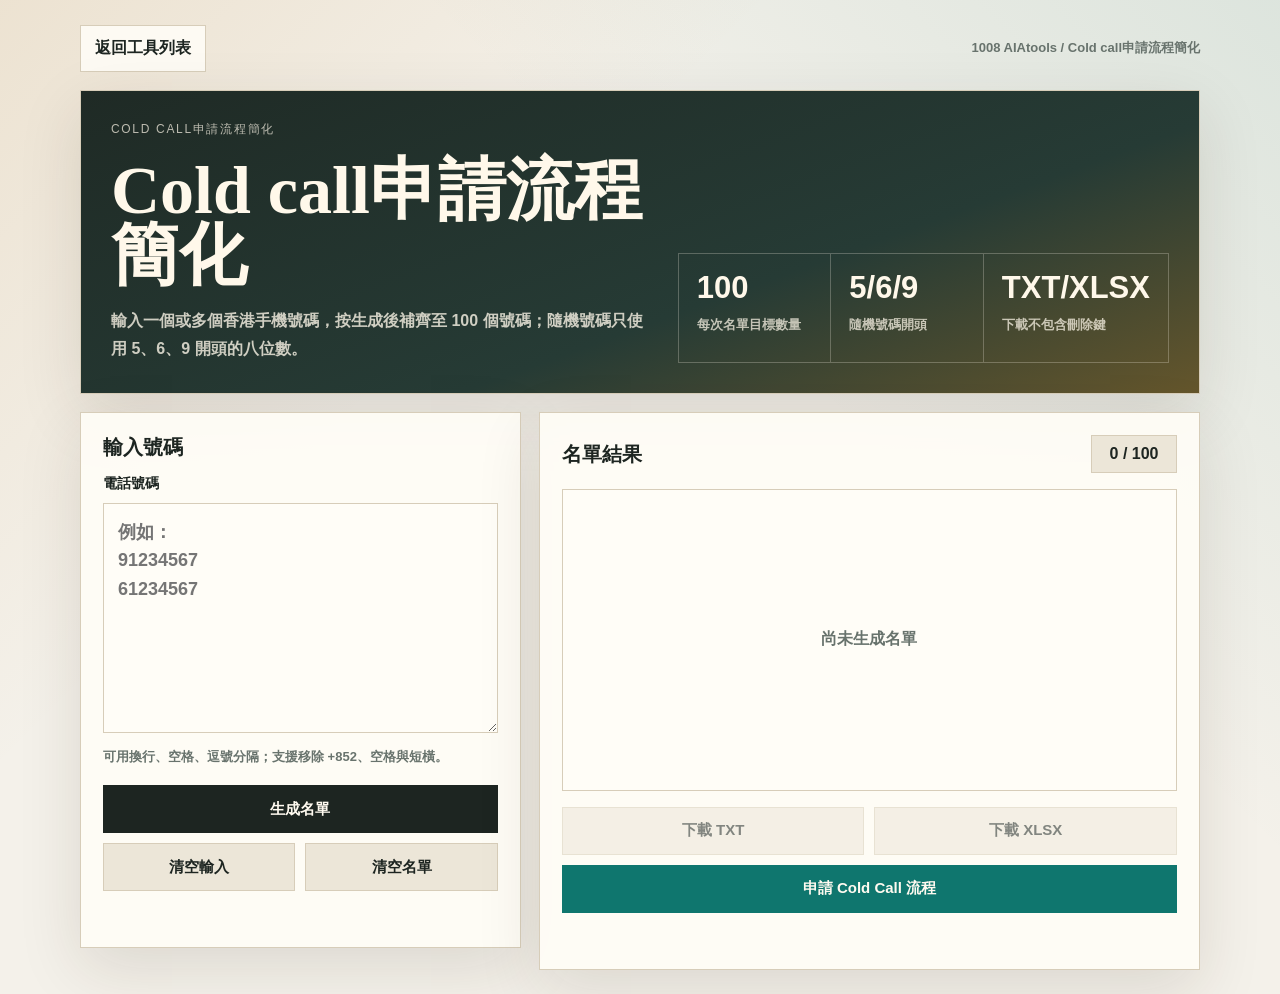
<file: templates/cold_call_list.html>
<!DOCTYPE html>
<html lang="zh-TW">
<head>
    <meta charset="UTF-8">
    <meta name="viewport" content="width=device-width, initial-scale=1.0">
    <title>AIAtools - Cold call申請流程簡化</title>
    <style>
        *, *::before, *::after { box-sizing: border-box; margin: 0; padding: 0; }

        :root {
            --bg: #f4f1ea;
            --surface: #fffdf7;
            --surface-2: #ece6d8;
            --ink: #1d2521;
            --muted: #68736d;
            --line: #d7cdb9;
            --focus: #0f766e;
            --accent: #b7791f;
            --danger: #a33a2a;
            --shadow: 0 20px 60px rgba(46, 35, 17, 0.12);
        }

        body {
            min-height: 100vh;
            font-family: "Noto Sans TC", "Microsoft JhengHei", "PingFang TC", sans-serif;
            background:
                linear-gradient(135deg, rgba(183,121,31,0.12), transparent 34%),
                linear-gradient(225deg, rgba(15,118,110,0.10), transparent 38%),
                var(--bg);
            color: var(--ink);
            padding: 24px 16px;
        }

        a { color: inherit; }

        .shell {
            width: min(1120px, 100%);
            margin: 0 auto;
            display: grid;
            gap: 18px;
        }

        .topbar {
            display: flex;
            align-items: center;
            justify-content: space-between;
            gap: 14px;
            min-height: 48px;
        }

        .back {
            border: 1px solid var(--line);
            background: rgba(255,253,247,0.88);
            color: var(--ink);
            text-decoration: none;
            font-weight: 800;
            padding: 12px 14px;
        }

        .session {
            color: var(--muted);
            font-size: 13px;
            font-weight: 700;
            text-align: right;
        }

        .hero {
            border: 1px solid var(--line);
            background: linear-gradient(160deg, #1f2a25 0%, #263b35 62%, #b7791f 150%);
            color: #fff8ea;
            box-shadow: var(--shadow);
            padding: 30px;
            display: grid;
            grid-template-columns: 1.05fr 0.95fr;
            gap: 24px;
            align-items: end;
        }

        .eyebrow {
            font-size: 12px;
            letter-spacing: 0.14em;
            text-transform: uppercase;
            color: rgba(255,248,234,0.7);
            margin-bottom: 20px;
        }

        h1 {
            font-family: "Noto Serif TC", "Microsoft JhengHei", serif;
            font-size: clamp(38px, 6vw, 68px);
            line-height: 0.96;
            letter-spacing: 0;
            margin-bottom: 18px;
        }

        .hero p {
            color: rgba(255,248,234,0.78);
            line-height: 1.75;
            max-width: 560px;
            font-weight: 600;
        }

        .stat-strip {
            display: grid;
            grid-template-columns: repeat(3, 1fr);
            border: 1px solid rgba(255,248,234,0.25);
        }

        .stat {
            min-height: 108px;
            padding: 18px;
            border-right: 1px solid rgba(255,248,234,0.25);
        }

        .stat:last-child { border-right: 0; }

        .stat strong {
            display: block;
            font-size: 31px;
            line-height: 1;
            margin-bottom: 12px;
        }

        .stat span {
            color: rgba(255,248,234,0.72);
            font-size: 13px;
            font-weight: 700;
        }

        .workspace {
            display: grid;
            grid-template-columns: minmax(300px, 0.8fr) minmax(0, 1.2fr);
            gap: 18px;
            align-items: start;
        }

        .panel {
            border: 1px solid var(--line);
            background: rgba(255,253,247,0.92);
            box-shadow: var(--shadow);
            padding: 22px;
        }

        .panel-title {
            display: flex;
            align-items: center;
            justify-content: space-between;
            gap: 12px;
            margin-bottom: 16px;
        }

        h2 {
            font-size: 20px;
            line-height: 1.2;
        }

        .count {
            min-width: 86px;
            text-align: center;
            border: 1px solid var(--line);
            background: var(--surface-2);
            color: var(--ink);
            font-weight: 900;
            padding: 9px 10px;
        }

        label {
            display: block;
            font-size: 14px;
            font-weight: 800;
            margin-bottom: 10px;
        }

        textarea {
            width: 100%;
            min-height: 230px;
            resize: vertical;
            border: 1px solid var(--line);
            background: var(--surface);
            color: var(--ink);
            padding: 14px;
            font: 700 18px/1.6 "Noto Sans TC", "Microsoft JhengHei", sans-serif;
            outline: none;
        }

        textarea:focus {
            border-color: var(--focus);
            box-shadow: 0 0 0 3px rgba(15,118,110,0.14);
        }

        .helper {
            margin-top: 10px;
            color: var(--muted);
            font-size: 13px;
            line-height: 1.6;
            font-weight: 650;
        }

        .actions {
            display: grid;
            grid-template-columns: 1fr 1fr;
            gap: 10px;
            margin-top: 18px;
        }

        button {
            border: 0;
            cursor: pointer;
            font: 900 15px "Noto Sans TC", "Microsoft JhengHei", sans-serif;
            min-height: 48px;
        }

        button:disabled {
            cursor: not-allowed;
            opacity: 0.55;
        }

        .primary {
            grid-column: 1 / -1;
            background: var(--ink);
            color: #fffaf0;
        }

        .secondary {
            border: 1px solid var(--line);
            background: var(--surface-2);
            color: var(--ink);
        }

        .result-panel {
            min-height: 520px;
            display: grid;
            grid-template-rows: auto minmax(300px, 1fr) auto;
        }

        .phone-list {
            border: 1px solid var(--line);
            background: var(--surface);
            max-height: 610px;
            overflow: auto;
        }

        .empty {
            display: grid;
            place-items: center;
            min-height: 300px;
            color: var(--muted);
            font-weight: 800;
            text-align: center;
            padding: 24px;
        }

        .phone-row {
            min-height: 46px;
            display: grid;
            grid-template-columns: 1fr 82px;
            align-items: center;
            border-bottom: 1px solid var(--line);
        }

        .phone-row:last-child { border-bottom: 0; }

        .phone-number {
            font: 900 18px/1 "Noto Sans Mono", "Consolas", monospace;
            letter-spacing: 0.04em;
            padding: 0 16px;
        }

        .delete {
            height: 100%;
            min-height: 46px;
            border-left: 1px solid var(--line);
            background: transparent;
            color: var(--danger);
        }

        .download-bar {
            display: grid;
            grid-template-columns: 1fr 1fr;
            gap: 10px;
            margin-top: 16px;
        }

        .application-link {
            display: flex;
            align-items: center;
            justify-content: center;
            width: 100%;
            min-height: 48px;
            margin-top: 10px;
            padding: 12px 16px;
            border: 1px solid var(--focus);
            background: var(--focus);
            color: #fffaf0;
            text-align: center;
            text-decoration: none;
            font: 900 15px "Noto Sans TC", "Microsoft JhengHei", sans-serif;
        }

        .application-link:hover { background: #0b5f59; }

        .application-link:focus-visible {
            outline: 3px solid rgba(15,118,110,0.3);
            outline-offset: 3px;
        }

        .status {
            margin-top: 12px;
            color: var(--muted);
            min-height: 22px;
            font-size: 13px;
            line-height: 1.6;
            font-weight: 750;
        }

        .error { color: var(--danger); }

        @media (max-width: 880px) {
            body { padding: 14px; }
            .hero { grid-template-columns: 1fr; padding: 24px; }
            .stat-strip { grid-template-columns: 1fr; }
            .stat { border-right: 0; border-bottom: 1px solid rgba(255,248,234,0.25); }
            .stat:last-child { border-bottom: 0; }
            .workspace { grid-template-columns: 1fr; }
            .topbar { align-items: stretch; flex-direction: column; }
            .session { text-align: left; }
        }

        @media (max-width: 520px) {
            .actions, .download-bar { grid-template-columns: 1fr; }
            .phone-row { grid-template-columns: 1fr 72px; }
            .phone-number { font-size: 16px; }
        }
    </style>
</head>
<body>
<main class="shell">
    <nav class="topbar" aria-label="工具導覽">
        <a class="back" href="/">返回工具列表</a>
        <div class="session">1008 AIAtools / Cold call申請流程簡化</div>
    </nav>

    <section class="hero">
        <div>
            <div class="eyebrow">Cold call申請流程簡化</div>
            <h1>Cold call申請流程簡化</h1>
            <p>輸入一個或多個香港手機號碼，按生成後補齊至 100 個號碼；隨機號碼只使用 5、6、9 開頭的八位數。</p>
        </div>
        <div class="stat-strip" aria-label="生成規則">
            <div class="stat"><strong>100</strong><span>每次名單目標數量</span></div>
            <div class="stat"><strong>5/6/9</strong><span>隨機號碼開頭</span></div>
            <div class="stat"><strong>TXT/XLSX</strong><span>下載不包含刪除鍵</span></div>
        </div>
    </section>

    <section class="workspace">
        <div class="panel">
            <div class="panel-title">
                <h2>輸入號碼</h2>
            </div>
            <label for="seedNumbers">電話號碼</label>
            <textarea id="seedNumbers" placeholder="例如：&#10;91234567&#10;61234567"></textarea>
            <div class="helper">可用換行、空格、逗號分隔；支援移除 +852、空格與短橫。</div>
            <div class="actions">
                <button class="primary" id="generateBtn" type="button">生成名單</button>
                <button class="secondary" id="clearInputBtn" type="button">清空輸入</button>
                <button class="secondary" id="clearListBtn" type="button">清空名單</button>
            </div>
            <div class="status" id="statusText"></div>
        </div>

        <div class="panel result-panel">
            <div class="panel-title">
                <h2>名單結果</h2>
                <div class="count"><span id="listCount">0</span> / 100</div>
            </div>
            <div class="phone-list" id="phoneList">
                <div class="empty">尚未生成名單</div>
            </div>
            <div>
                <div class="download-bar">
                    <button class="secondary" id="downloadTxtBtn" type="button" disabled>下載 TXT</button>
                    <button class="secondary" id="downloadXlsxBtn" type="button" disabled>下載 XLSX</button>
                </div>
                <a class="application-link"
                   href="https://forms.office.com/pages/responsepage.aspx?id=cpPGV5dH20qnXWcOm70b-vhMtQ_F8aFDm-MQeoWn2O5UM1VMWEVUWTJPQTFQMzY1WlNKMVhOV0JRRy4u&amp;origin=lprLink&amp;route=shorturl"
                   target="_blank"
                   rel="noopener noreferrer"
                   aria-label="開啟申請 Cold Call 流程表格（新視窗）">申請 Cold Call 流程</a>
                <div class="status" id="downloadStatus"></div>
            </div>
        </div>
    </section>
</main>

<script>
    let phoneNumbers = [];
    let pingInterval = null;

    const seedInput = document.getElementById('seedNumbers');
    const phoneList = document.getElementById('phoneList');
    const listCount = document.getElementById('listCount');
    const statusText = document.getElementById('statusText');
    const downloadStatus = document.getElementById('downloadStatus');
    const generateBtn = document.getElementById('generateBtn');
    const clearInputBtn = document.getElementById('clearInputBtn');
    const clearListBtn = document.getElementById('clearListBtn');
    const downloadTxtBtn = document.getElementById('downloadTxtBtn');
    const downloadXlsxBtn = document.getElementById('downloadXlsxBtn');

    function startKeepAlive() {
        if (pingInterval) return;
        pingInterval = setInterval(() => fetch('/api/ping').catch(() => {}), 60000);
    }

    function normalizePhoneNumber(value) {
        let digits = String(value || '').replace(/\D+/g, '');
        if (digits.startsWith('852') && digits.length === 11) {
            digits = digits.slice(3);
        }
        return /^[569]\d{7}$/.test(digits) ? digits : null;
    }

    function parseSeedNumbers(text) {
        const matches = String(text || '').match(/(?:\+?852[\s-]*)?[569](?:[\s-]*\d){7}/g) || [];
        const seen = new Set();
        const valid = [];
        const invalid = [];

        matches.forEach((match) => {
            const phone = normalizePhoneNumber(match);
            if (!phone) {
                invalid.push(match.trim());
                return;
            }
            if (!seen.has(phone)) {
                seen.add(phone);
                valid.push(phone);
            }
        });

        return { valid, invalid };
    }

    function randomPhoneNumber() {
        const prefixes = ['5', '6', '9'];
        let phone = prefixes[Math.floor(Math.random() * prefixes.length)];
        while (phone.length < 8) {
            phone += Math.floor(Math.random() * 10);
        }
        return phone;
    }

    function buildList(seedNumbers) {
        const seen = new Set(seedNumbers);
        const output = seedNumbers.slice(0, 100);

        while (output.length < 100) {
            const candidate = randomPhoneNumber();
            if (!seen.has(candidate)) {
                seen.add(candidate);
                output.push(candidate);
            }
        }

        return output;
    }

    function setStatus(message, isError = false) {
        statusText.textContent = message;
        statusText.classList.toggle('error', isError);
    }

    function setDownloadStatus(message, isError = false) {
        downloadStatus.textContent = message;
        downloadStatus.classList.toggle('error', isError);
    }

    function renderList() {
        listCount.textContent = phoneNumbers.length;
        downloadTxtBtn.disabled = phoneNumbers.length === 0;
        downloadXlsxBtn.disabled = phoneNumbers.length === 0;

        if (!phoneNumbers.length) {
            phoneList.innerHTML = '<div class="empty">尚未生成名單</div>';
            return;
        }

        phoneList.innerHTML = '';
        phoneNumbers.forEach((phone, index) => {
            const row = document.createElement('div');
            row.className = 'phone-row';

            const number = document.createElement('div');
            number.className = 'phone-number';
            number.textContent = phone;

            const deleteBtn = document.createElement('button');
            deleteBtn.className = 'delete';
            deleteBtn.type = 'button';
            deleteBtn.textContent = '刪除';
            deleteBtn.addEventListener('click', () => {
                phoneNumbers.splice(index, 1);
                setDownloadStatus('');
                renderList();
            });

            row.append(number, deleteBtn);
            phoneList.appendChild(row);
        });
    }

    function generateList() {
        const parsed = parseSeedNumbers(seedInput.value);
        if (!parsed.valid.length) {
            phoneNumbers = [];
            renderList();
            setStatus('請輸入至少一個有效的 5、6、9 開頭八位電話號碼。', true);
            return;
        }

        phoneNumbers = buildList(parsed.valid);
        renderList();

        const clipped = parsed.valid.length > 100 ? '；已保留前 100 個有效號碼' : '';
        const invalid = parsed.invalid.length ? `；忽略 ${parsed.invalid.length} 個無效項目` : '';
        setStatus(`已生成 ${phoneNumbers.length} 個號碼，其中 ${Math.min(parsed.valid.length, 100)} 個來自輸入${clipped}${invalid}。`);
        setDownloadStatus('');
    }

    function downloadBlob(blob, filename) {
        const url = URL.createObjectURL(blob);
        const link = document.createElement('a');
        link.href = url;
        link.download = filename;
        document.body.appendChild(link);
        link.click();
        link.remove();
        URL.revokeObjectURL(url);
    }

    function downloadTxt() {
        if (!phoneNumbers.length) return;
        const blob = new Blob([phoneNumbers.join('\n') + '\n'], { type: 'text/plain;charset=utf-8' });
        downloadBlob(blob, 'cold_call_list.txt');
        setDownloadStatus('TXT 已生成。');
    }

    async function downloadXlsx() {
        if (!phoneNumbers.length) return;
        downloadXlsxBtn.disabled = true;
        setDownloadStatus('正在生成 XLSX...');

        try {
            const response = await fetch('/api/cold-call-list/xlsx', {
                method: 'POST',
                headers: { 'Content-Type': 'application/json' },
                body: JSON.stringify({ numbers: phoneNumbers })
            });

            if (!response.ok) {
                const data = await response.json().catch(() => ({}));
                throw new Error(data.error || 'XLSX 生成失敗');
            }

            const blob = await response.blob();
            downloadBlob(blob, 'cold_call_list.xlsx');
            setDownloadStatus('XLSX 已生成。');
        } catch (error) {
            setDownloadStatus(error.message || 'XLSX 生成失敗', true);
        } finally {
            downloadXlsxBtn.disabled = phoneNumbers.length === 0;
        }
    }

    generateBtn.addEventListener('click', generateList);
    clearInputBtn.addEventListener('click', () => {
        seedInput.value = '';
        seedInput.focus();
        setStatus('');
    });
    clearListBtn.addEventListener('click', () => {
        phoneNumbers = [];
        renderList();
        setStatus('');
        setDownloadStatus('');
    });
    downloadTxtBtn.addEventListener('click', downloadTxt);
    downloadXlsxBtn.addEventListener('click', downloadXlsx);

    renderList();
    startKeepAlive();
</script>
</body>
</html>
</file>
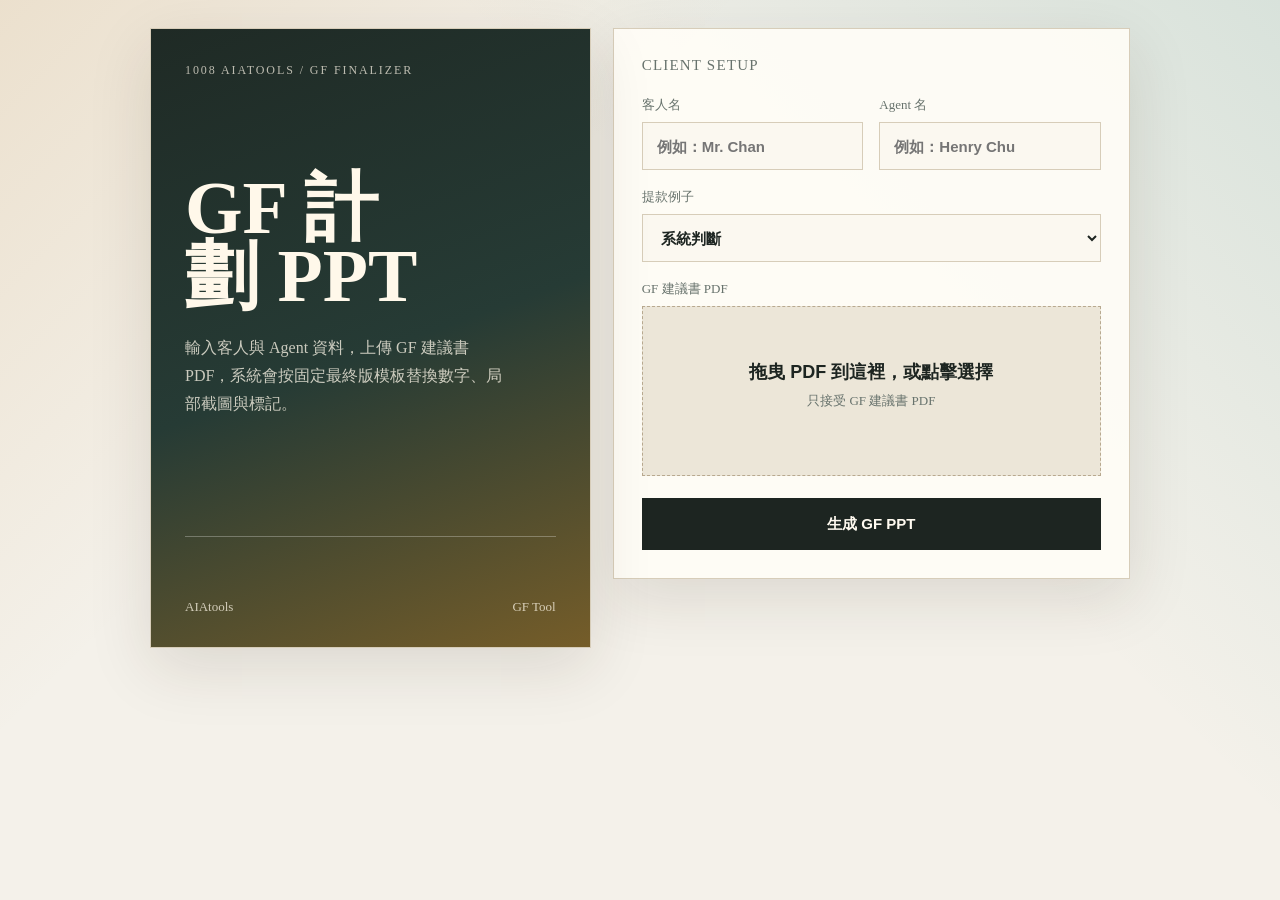
<file: templates/gf.html>
<!DOCTYPE html>
<html lang="zh-TW">
<head>
    <meta charset="UTF-8">
    <meta name="viewport" content="width=device-width, initial-scale=1.0">
    <title>AIAtools - GF 計劃簡報</title>
    <style>
        *, *::before, *::after { box-sizing: border-box; margin: 0; padding: 0; }

        :root {
            --bg: #f4f1ea;
            --surface: #fffdf7;
            --surface-2: #ece6d8;
            --ink: #1d2521;
            --muted: #68736d;
            --line: #d7cdb9;
            --field: #fbf8f0;
            --focus: #0f766e;
            --accent: #b7791f;
            --accent-2: #0f766e;
            --danger: #b42318;
            --success: #157347;
            --shadow: 0 20px 60px rgba(46, 35, 17, 0.12);
        }

        body {
            min-height: 100vh;
            font-family: "Noto Serif TC", "Microsoft JhengHei", "PingFang TC", serif;
            background:
                linear-gradient(135deg, rgba(183,121,31,0.14), transparent 34%),
                linear-gradient(225deg, rgba(15,118,110,0.12), transparent 38%),
                var(--bg);
            color: var(--ink);
            padding: 28px 18px;
        }

        .shell {
            width: min(980px, 100%);
            margin: 0 auto;
            display: grid;
            grid-template-columns: 0.92fr 1.08fr;
            gap: 22px;
            align-items: start;
        }

        .brand {
            min-height: 620px;
            padding: 34px;
            border: 1px solid var(--line);
            background: linear-gradient(160deg, #1f2a25 0%, #263b35 52%, #b7791f 140%);
            color: #fff8ea;
            box-shadow: var(--shadow);
            position: sticky;
            top: 24px;
            overflow: hidden;
        }

        .brand::after {
            content: "";
            position: absolute;
            left: 34px;
            right: 34px;
            bottom: 110px;
            height: 1px;
            background: rgba(255,255,255,0.28);
        }

        .eyebrow {
            font-size: 12px;
            letter-spacing: 0.16em;
            text-transform: uppercase;
            color: rgba(255,248,234,0.7);
            margin-bottom: 96px;
        }

        h1 {
            font-size: clamp(42px, 7vw, 74px);
            line-height: 0.92;
            letter-spacing: 0;
            max-width: 7ch;
            margin-bottom: 24px;
        }

        .brand p {
            width: min(320px, 100%);
            color: rgba(255,248,234,0.76);
            font-size: 16px;
            line-height: 1.75;
        }

        .brand-mark {
            position: absolute;
            bottom: 32px;
            left: 34px;
            right: 34px;
            display: flex;
            justify-content: space-between;
            gap: 16px;
            color: rgba(255,248,234,0.74);
            font-size: 13px;
        }

        .panel {
            background: rgba(255,253,247,0.92);
            border: 1px solid var(--line);
            box-shadow: var(--shadow);
            padding: 28px;
        }

        .section-title {
            font-size: 15px;
            color: var(--muted);
            letter-spacing: 0.08em;
            text-transform: uppercase;
            margin-bottom: 22px;
        }

        .grid {
            display: grid;
            grid-template-columns: 1fr 1fr;
            gap: 16px;
        }

        .field {
            margin-bottom: 18px;
        }

        label {
            display: block;
            font-size: 13px;
            color: var(--muted);
            margin-bottom: 8px;
        }

        input[type="text"], select {
            width: 100%;
            height: 48px;
            border: 1px solid var(--line);
            background: var(--field);
            color: var(--ink);
            font: 600 15px "Noto Sans TC", "Microsoft JhengHei", sans-serif;
            padding: 0 14px;
            outline: none;
        }

        input[type="text"]:focus, select:focus {
            border-color: var(--focus);
            box-shadow: 0 0 0 3px rgba(15,118,110,0.16);
        }

        .upload {
            border: 1.5px dashed #b8a98f;
            background: var(--surface-2);
            min-height: 170px;
            display: grid;
            place-items: center;
            text-align: center;
            padding: 24px;
            cursor: pointer;
            transition: border-color .18s ease, background .18s ease, transform .18s ease;
        }

        .upload:hover, .upload.dragover {
            border-color: var(--accent-2);
            background: #e2eee8;
            transform: translateY(-1px);
        }

        .upload input { display: none; }
        .upload-title { font: 700 18px "Noto Sans TC", "Microsoft JhengHei", sans-serif; }
        .upload-hint { color: var(--muted); margin-top: 8px; font-size: 13px; }
        .file-name {
            margin-top: 12px;
            color: var(--accent-2);
            font: 700 13px "Noto Sans TC", "Microsoft JhengHei", sans-serif;
            word-break: break-word;
        }

        .actions {
            margin-top: 22px;
            display: grid;
            grid-template-columns: 1fr;
            gap: 12px;
        }

        button {
            height: 52px;
            border: 0;
            background: var(--ink);
            color: #fffaf0;
            font: 700 15px "Noto Sans TC", "Microsoft JhengHei", sans-serif;
            cursor: pointer;
            transition: transform .16s ease, opacity .16s ease, background .16s ease;
        }

        button:hover:not(:disabled) {
            transform: translateY(-1px);
            background: #0f766e;
        }

        button:disabled {
            opacity: .48;
            cursor: not-allowed;
        }

        .status {
            display: none;
            margin-top: 18px;
            padding: 16px;
            border: 1px solid var(--line);
            background: #fffaf0;
            font: 600 14px "Noto Sans TC", "Microsoft JhengHei", sans-serif;
            line-height: 1.6;
        }

        .status.success { border-color: rgba(21,115,71,0.35); color: var(--success); }
        .status.error { border-color: rgba(180,35,24,0.32); color: var(--danger); }
        .status a { color: inherit; font-weight: 800; }

        .spinner {
            display: none;
            width: 28px;
            height: 28px;
            border: 3px solid rgba(15,118,110,0.18);
            border-top-color: var(--accent-2);
            border-radius: 50%;
            animation: spin .8s linear infinite;
            margin: 18px auto 0;
        }

        @keyframes spin { to { transform: rotate(360deg); } }

        @media (max-width: 820px) {
            body { padding: 14px; }
            .shell { grid-template-columns: 1fr; }
            .brand { min-height: 330px; position: relative; top: auto; }
            .eyebrow { margin-bottom: 46px; }
            .grid { grid-template-columns: 1fr; }
        }
    </style>
</head>
<body>
<main class="shell">
    <section class="brand">
        <div class="eyebrow">1008 AIAtools / GF Finalizer</div>
        <h1>GF 計劃 PPT</h1>
        <p>輸入客人與 Agent 資料，上傳 GF 建議書 PDF，系統會按固定最終版模板替換數字、局部截圖與標記。</p>
        <div class="brand-mark">
            <span>AIAtools</span>
            <span>GF Tool</span>
        </div>
    </section>

    <section class="panel">
        <div class="section-title">Client Setup</div>
        <div class="grid">
            <div class="field">
                <label for="client-name">客人名</label>
                <input id="client-name" type="text" autocomplete="name" placeholder="例如：Mr. Chan">
            </div>
            <div class="field">
                <label for="agent-name">Agent 名</label>
                <input id="agent-name" type="text" autocomplete="name" placeholder="例如：Henry Chu">
            </div>
        </div>

        <div class="field">
            <label for="withdrawal-mode">提款例子</label>
            <select id="withdrawal-mode">
                <option value="auto">系統判斷</option>
                <option value="yes">有提款例子</option>
                <option value="no">沒有提款例子</option>
            </select>
        </div>

        <div class="field">
            <label>GF 建議書 PDF</label>
            <div class="upload" id="drop-zone">
                <input type="file" id="file-input" accept=".pdf,application/pdf">
                <div>
                    <div class="upload-title">拖曳 PDF 到這裡，或點擊選擇</div>
                    <div class="upload-hint">只接受 GF 建議書 PDF</div>
                    <div class="file-name" id="file-name"></div>
                </div>
            </div>
        </div>

        <div class="actions">
            <button id="generate-btn">生成 GF PPT</button>
        </div>

        <div class="spinner" id="spinner"></div>
        <div class="status success" id="result"></div>
        <div class="status error" id="error"></div>
    </section>
</main>

<script>
    const dropZone = document.getElementById('drop-zone');
    const fileInput = document.getElementById('file-input');
    const fileName = document.getElementById('file-name');
    const generateBtn = document.getElementById('generate-btn');
    const spinner = document.getElementById('spinner');
    const resultBox = document.getElementById('result');
    const errorBox = document.getElementById('error');
    let proposalFile = null;
    let pingInterval = null;

    function startPing() {
        if (pingInterval) return;
        pingInterval = setInterval(() => fetch('/api/ping').catch(() => {}), 60000);
    }

    function sleep(ms) {
        return new Promise(resolve => setTimeout(resolve, ms));
    }

    function setFile(file) {
        if (!file) return;
        const ext = file.name.split('.').pop().toLowerCase();
        if (ext !== 'pdf') {
            showError('請上傳 PDF 格式的 GF 建議書。');
            return;
        }
        proposalFile = file;
        fileName.textContent = file.name;
        hideMessages();
    }

    dropZone.addEventListener('click', () => fileInput.click());
    fileInput.addEventListener('change', event => setFile(event.target.files[0]));
    dropZone.addEventListener('dragover', event => {
        event.preventDefault();
        dropZone.classList.add('dragover');
    });
    dropZone.addEventListener('dragleave', () => dropZone.classList.remove('dragover'));
    dropZone.addEventListener('drop', event => {
        event.preventDefault();
        dropZone.classList.remove('dragover');
        setFile(event.dataTransfer.files[0]);
    });

    async function pollTask(taskId) {
        const deadline = Date.now() + 240000;
        while (Date.now() < deadline) {
            await sleep(2500);
            const resp = await fetch(`/api/task/${taskId}`);
            const data = await resp.json();
            if (data.status === 'done') return data;
            if (data.status === 'error') throw new Error(data.error || 'GF PPT 生成失敗。');
            if (data.status === 'not_found') throw new Error('任務已過期，請重新提交。');
        }
        throw new Error('生成逾時，請稍後重試。');
    }

    generateBtn.addEventListener('click', async () => {
        const clientName = document.getElementById('client-name').value.trim();
        const agentName = document.getElementById('agent-name').value.trim();
        const withdrawalMode = document.getElementById('withdrawal-mode').value;

        if (!clientName) return showError('請輸入客人名。');
        if (!agentName) return showError('請輸入 Agent 名。');
        if (!proposalFile) return showError('請上傳 GF 建議書 PDF。');

        hideMessages();
        setLoading(true);

        const formData = new FormData();
        formData.append('client_name', clientName);
        formData.append('agent_name', agentName);
        formData.append('withdrawal_mode', withdrawalMode);
        formData.append('proposal_pdf', proposalFile);

        try {
            const resp = await fetch('/api/gf/generate', { method: 'POST', body: formData });
            const contentType = (resp.headers.get('content-type') || '').toLowerCase();
            if (!contentType.includes('application/json')) {
                const raw = await resp.text();
                throw new Error(`伺服器回應格式異常，請重新進入連結後再試。回應摘要：${raw.replace(/\s+/g, ' ').slice(0, 120)}`);
            }
            const init = await resp.json();
            if (!resp.ok) throw new Error(init.error || '無法建立 GF 任務。');
            const result = await pollTask(init.task_id);
            showResult(result);
        } catch (error) {
            showError(error.message || 'GF PPT 生成失敗。');
        } finally {
            setLoading(false);
        }
    });

    function setLoading(on) {
        generateBtn.disabled = on;
        generateBtn.textContent = on ? '生成中...' : '生成 GF PPT';
        spinner.style.display = on ? 'block' : 'none';
    }

    function hideMessages() {
        resultBox.style.display = 'none';
        errorBox.style.display = 'none';
    }

    function showResult(result) {
        const pptxUrl = result.pptx_download_url || result.download_url;
        const pdfUrl = result.pdf_download_url;
        const links = [];
        if (pptxUrl) links.push(`<a href="${pptxUrl}" target="_blank">下載 PPTX</a>`);
        if (pdfUrl) links.push(`<a href="${pdfUrl}" target="_blank">下載 PDF</a>`);
        resultBox.innerHTML = `GF 文件已生成。${links.join('　')}`;
        resultBox.style.display = 'block';
    }

    function showError(message) {
        errorBox.textContent = message;
        errorBox.style.display = 'block';
        resultBox.style.display = 'none';
    }

    startPing();
</script>
</body>
</html>
</file>
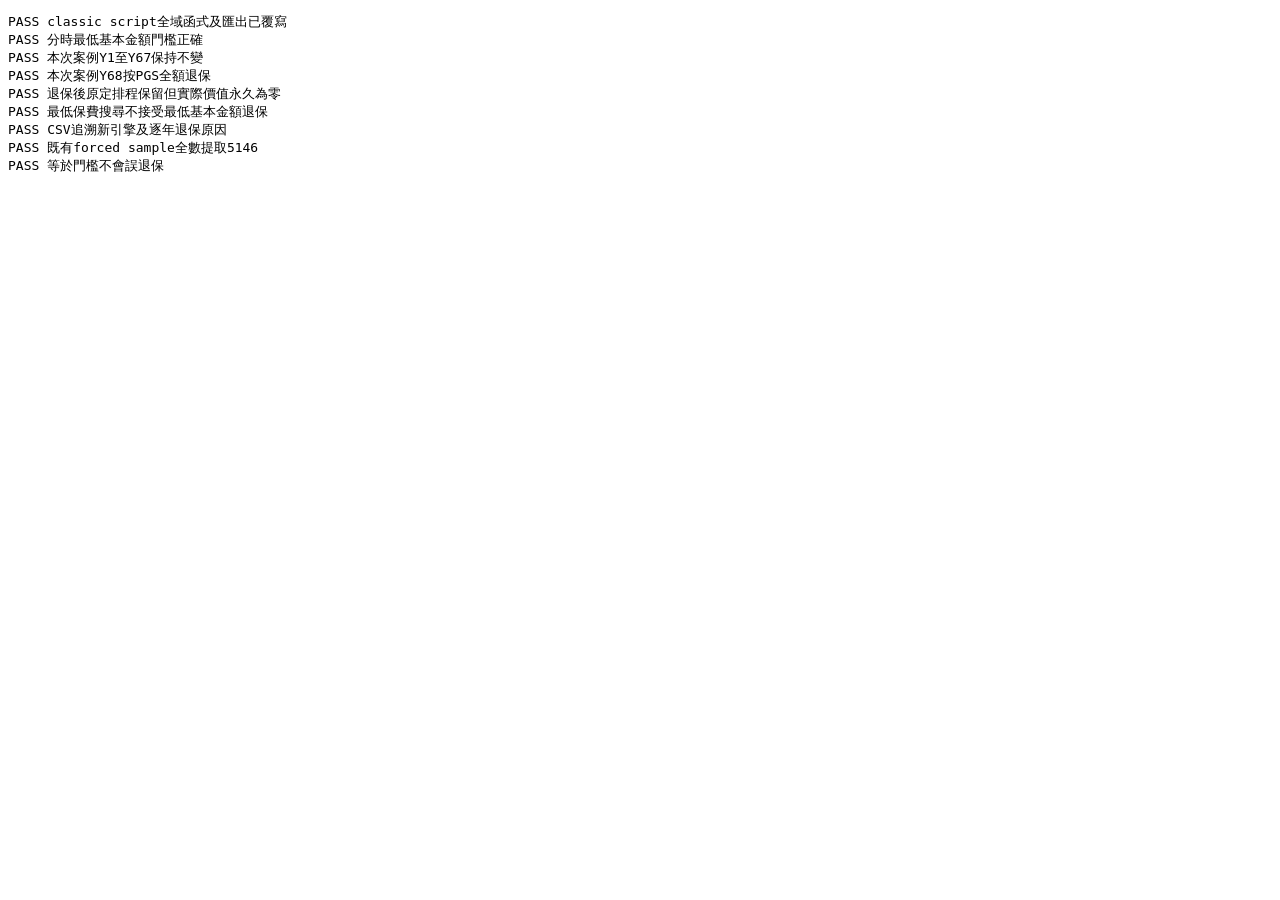
<file: tests/gf_minimum_basic_patch_harness.html>
<!doctype html>
<html lang="zh-TW">
<head><meta charset="utf-8"><title>GF minimum basic patch test</title></head>
<body>
  <script>
    const currentCaseRows = [];
    for (let year = 1; year <= 67; year += 1) {
      currentCaseRows.push({
        age: 28 + year,
        policy_year: year,
        requested_withdrawal: year === 67 ? 8644 : 0,
        withdrawal_total: year === 67 ? 8644 : 0,
        from_guaranteed_cash: year === 67 ? 209.9497 : 0,
        from_reversionary_bonus: year === 67 ? 7.6536 : 0,
        from_terminal_bonus: year === 67 ? 8426.3967 : 0,
        post_basic_amount: year === 67 ? 1335.6771 : 41788,
        post_guaranteed_cash: year === 67 ? 768.0147 : 1,
        post_reversionary_bonus: 0,
        post_terminal_bonus: year === 67 ? 30191.6456 : 0,
        post_surrender_total: year === 67 ? 30959.6603 : 1,
        cumulative_withdrawal: year === 67 ? 233314 : 0,
        status: year === 67 ? '已提款' : '正常',
        surrendered: false,
        force: false,
        source_ref: 'fixture',
      });
    }
    currentCaseRows.push({
      age: 96,
      policy_year: 68,
      requested_withdrawal: 8816,
      withdrawal_total: 8816,
      from_guaranteed_cash: 203.7750532,
      from_reversionary_bonus: 6.010547,
      from_terminal_bonus: 8606.2143998,
      post_basic_amount: 983.1252793,
      post_guaranteed_cash: 568.2466624,
      post_reversionary_bonus: 0,
      post_terminal_bonus: 23596.9729536,
      post_surrender_total: 24165.219616,
      cumulative_withdrawal: 242130,
      status: '已提款',
      surrendered: false,
      force: false,
      source_ref: 'fixture',
    });
    currentCaseRows.push({
      age: 97,
      policy_year: 69,
      requested_withdrawal: 8919,
      withdrawal_total: 8919,
      from_guaranteed_cash: 195.727,
      from_reversionary_bonus: 4.424,
      from_terminal_bonus: 8718.849,
      post_basic_amount: 645.4325,
      post_guaranteed_cash: 374.0932,
      post_reversionary_bonus: 0,
      post_terminal_bonus: 16448.8461,
      post_surrender_total: 16822.9394,
      cumulative_withdrawal: 251049,
      status: '已提款',
      surrendered: false,
      force: false,
      source_ref: 'fixture',
    });

    let activeFixture = currentCaseRows;
    function buildStateTransitionRows() {
      return {
        rows: activeFixture.map((row) => ({ ...row })),
        surrendered: false,
        surrenderYear: null,
        baseSource: 'fixture',
        baseSourceType: 'own_pdf',
        modelVersion: 'fixture-v1',
      };
    }
    function simulateMedicalFinancing() {
      const state = buildStateTransitionRows();
      const cumulative = state.rows.length ? state.rows[state.rows.length - 1].cumulative_withdrawal : 0;
      return {
        rows: state.rows,
        surrendered: state.surrendered,
        surrenderYear: state.surrenderYear,
        actualTotal: cumulative,
      };
    }
    function canFundMedicalSchedule() {
      const result = simulateMedicalFinancing();
      return { funded: !result.surrendered, result };
    }
    function findMinimumAnnualPremium() {
      const check = canFundMedicalSchedule();
      return { annual: check.funded ? 4137.01 : 4210.12, ...check };
    }
    function financeCsvText(result) {
      const metadata = [
        '"model_version","' + result.modelVersion + '"',
        '"engine_parameter_fingerprint","fnv1a32:oldmodel"',
        '',
      ];
      const headers = ['age', 'policy_year', 'medical_premium', 'actual_withdrawal', 'cumulative_withdrawal', 'guaranteed_cash_value', 'reversionary_bonus', 'terminal_bonus', 'total_value', 'status'];
      const rows = result.rows.map((row) => [
        row.age || '', row.policy_year, row.requested_withdrawal, row.withdrawal_total, row.cumulative_withdrawal,
        row.post_guaranteed_cash, row.post_reversionary_bonus, row.post_terminal_bonus, row.post_surrender_total, row.status,
      ]);
      return '\uFEFF' + metadata.concat([headers], rows).map((row) => (
        Array.isArray(row) ? row.map((value) => `"${value}"`).join(',') : row
      )).join('\r\n');
    }
    window.GFFinanceCore = {
      buildStateTransitionRows,
      simulateMedicalFinancing,
      canFundMedicalSchedule,
      findMinimumAnnualPremium,
      financeCsvText,
    };
    window.originalBuildStateTransitionRows = buildStateTransitionRows;
  </script>
  <script src="../assets/gf/gf_model_minimum_basic_patch.js"></script>
  <script>
    const results = [];
    function test(name, fn) {
      try { fn(); results.push(`PASS ${name}`); }
      catch (error) { results.push(`FAIL ${name}: ${error.message}`); }
    }
    function assert(condition, message) { if (!condition) throw new Error(message); }

    test('classic script全域函式及匯出已覆寫', () => {
      assert(buildStateTransitionRows !== originalBuildStateTransitionRows, '全域buildStateTransitionRows仍是原函式');
      assert(GFFinanceCore.buildStateTransitionRows === buildStateTransitionRows, 'GFFinanceCore未指向補丁函式');
      assert(GFFinanceCore.simulateMedicalFinancing === simulateMedicalFinancing, 'simulate匯出未覆寫');
      assert(GFFinanceCore.canFundMedicalSchedule === canFundMedicalSchedule, 'canFund匯出未覆寫');
      assert(GFFinanceCore.findMinimumAnnualPremium === findMinimumAnnualPremium, 'minimum solver匯出未覆寫');
      assert(GFFinanceCore.financeCsvText === financeCsvText, 'CSV匯出未覆寫');
    });

    test('分時最低基本金額門檻正確', () => {
      const min = GFMinimumBasicPatch.minimumBasicForPolicyYear;
      assert(min(1) === 20000 && min(4) === 20000, '投保至第4年門檻錯誤');
      assert(min(5) === 10000 && min(14) === 10000, '第5至14年門檻錯誤');
      assert(min(15) === 1500 && min(49) === 1500, '第15至49年門檻錯誤');
      assert(min(50) === 1000 && min(100) === 1000, '第50至100年門檻錯誤');
    });

    test('本次案例Y1至Y67保持不變', () => {
      const original = originalBuildStateTransitionRows().rows;
      const patched = buildStateTransitionRows().rows;
      assert(JSON.stringify(patched.slice(0, 67)) === JSON.stringify(original.slice(0, 67)), 'Y1至Y67被補丁改動');
    });

    test('本次案例Y68按PGS全額退保', () => {
      const state = buildStateTransitionRows();
      const row = state.rows[67];
      assert(state.surrendered && state.surrenderYear === 68, '沒有在Y68退保');
      assert(row.withdrawal_total === 32981.22, `Y68全額提款錯誤：${row.withdrawal_total}`);
      assert(row.cumulative_withdrawal === 266295.22, `Y68累計提款錯誤：${row.cumulative_withdrawal}`);
      assert(row.post_basic_amount === 0 && row.post_guaranteed_cash === 0 && row.post_reversionary_bonus === 0 && row.post_terminal_bonus === 0 && row.post_surrender_total === 0, 'Y68退保後仍有價值');
      assert(row.status === '當年退保' && row.minimum_basic_surrender, 'Y68狀態沒有標示最低基本金額退保');
    });

    test('退保後原定排程保留但實際價值永久為零', () => {
      const row = buildStateTransitionRows().rows[68];
      assert(row.requested_withdrawal === 8919, 'Y69原定醫療提款不應被刪除');
      assert(row.withdrawal_total === 0 && row.post_basic_amount === 0 && row.post_surrender_total === 0, 'Y69退保後復活');
      assert(row.status === '已退保' && row.cumulative_withdrawal === 266295.22, 'Y69狀態或累計提款錯誤');
    });

    test('最低保費搜尋不接受最低基本金額退保', () => {
      const check = canFundMedicalSchedule();
      const solved = findMinimumAnnualPremium();
      const simulated = simulateMedicalFinancing();
      assert(!check.funded && check.reason === 'minimum_basic_surrender', 'canFund仍接受退保結果');
      assert(!solved.funded && solved.annual !== 4137.01, 'minimum solver仍接受原有保費');
      assert(simulated.surrenderYear === 68, 'UI模擬路徑未使用補丁');
      assert(simulated.modelPatchVersion === GFMinimumBasicPatch.MODEL_PATCH_VERSION && simulated.modelVersion.includes(GFMinimumBasicPatch.MODEL_PATCH_VERSION), 'simulation欠缺補丁版本追溯');
    });

    test('CSV追溯新引擎及逐年退保原因', () => {
      const csv = financeCsvText(simulateMedicalFinancing());
      assert(csv.includes('"model_patch_version","gf-minimum-basic-v1-2026-08-29"'), 'CSV欠缺補丁版本');
      assert(csv.includes('"minimum_basic_bands","1-4:20000;5-14:10000;15-49:1500;50-100:1000"'), 'CSV欠缺分時門檻');
      assert(csv.includes('"engine_parameter_fingerprint","fnv1a32:') && !csv.includes('fnv1a32:oldmodel'), 'CSV仍使用舊引擎fingerprint');
      assert(csv.includes('"post_basic_amount","surrender_reason"'), 'CSV欠缺審計欄');
      const lines = csv.split(/\r?\n/);
      const header = lines.findIndex((line) => line.startsWith('"age","policy_year",'));
      assert(lines[header + 68].endsWith(',"0","minimum_basic"'), 'Y68沒有最低基本金額退保原因');
      assert(lines[header + 69].endsWith(',"0","post_surrender"'), 'Y69沒有退保後原因');
    });

    test('既有forced sample全數提取5146', () => {
      activeFixture = [
        { policy_year: 31, requested_withdrawal: 2000, withdrawal_total: 2000, from_guaranteed_cash: 371, from_reversionary_bonus: 1, from_terminal_bonus: 1628, post_basic_amount: 1780, post_guaranteed_cash: 899, post_reversionary_bonus: 0, post_terminal_bonus: 3942, post_surrender_total: 4841, cumulative_withdrawal: 52000, status: '已提款', surrendered: false, force: false, source_ref: 'forced sample' },
        { policy_year: 32, requested_withdrawal: 2000, withdrawal_total: 2000, from_guaranteed_cash: 350, from_reversionary_bonus: 1, from_terminal_bonus: 1649, post_basic_amount: 1200, post_guaranteed_cash: 551, post_reversionary_bonus: 0, post_terminal_bonus: 2595, post_surrender_total: 3146, cumulative_withdrawal: 54000, status: '已提款', surrendered: false, force: false, source_ref: 'forced sample' },
      ];
      const state = buildStateTransitionRows();
      assert(state.surrendered && state.surrenderYear === 32, 'forced sample未在Y32退保');
      assert(state.rows[1].withdrawal_total === 5146 && state.rows[1].post_surrender_total === 0, `forced sample全額提款錯誤：${state.rows[1].withdrawal_total}`);
      activeFixture = currentCaseRows;
    });

    test('等於門檻不會誤退保', () => {
      activeFixture = [{ policy_year: 50, requested_withdrawal: 1, withdrawal_total: 1, from_guaranteed_cash: 1, from_reversionary_bonus: 0, from_terminal_bonus: 0, post_basic_amount: 1000, post_guaranteed_cash: 500, post_reversionary_bonus: 0, post_terminal_bonus: 500, post_surrender_total: 1000, cumulative_withdrawal: 1, status: '已提款', surrendered: false, force: false, source_ref: 'boundary' }];
      assert(!buildStateTransitionRows().surrendered, '等於最低基本金額被錯誤退保');
      activeFixture = currentCaseRows;
    });

    const report = document.createElement('pre');
    report.id = 'report';
    report.textContent = results.join('\n');
    document.body.appendChild(report);
  </script>
</body>
</html>
</file>
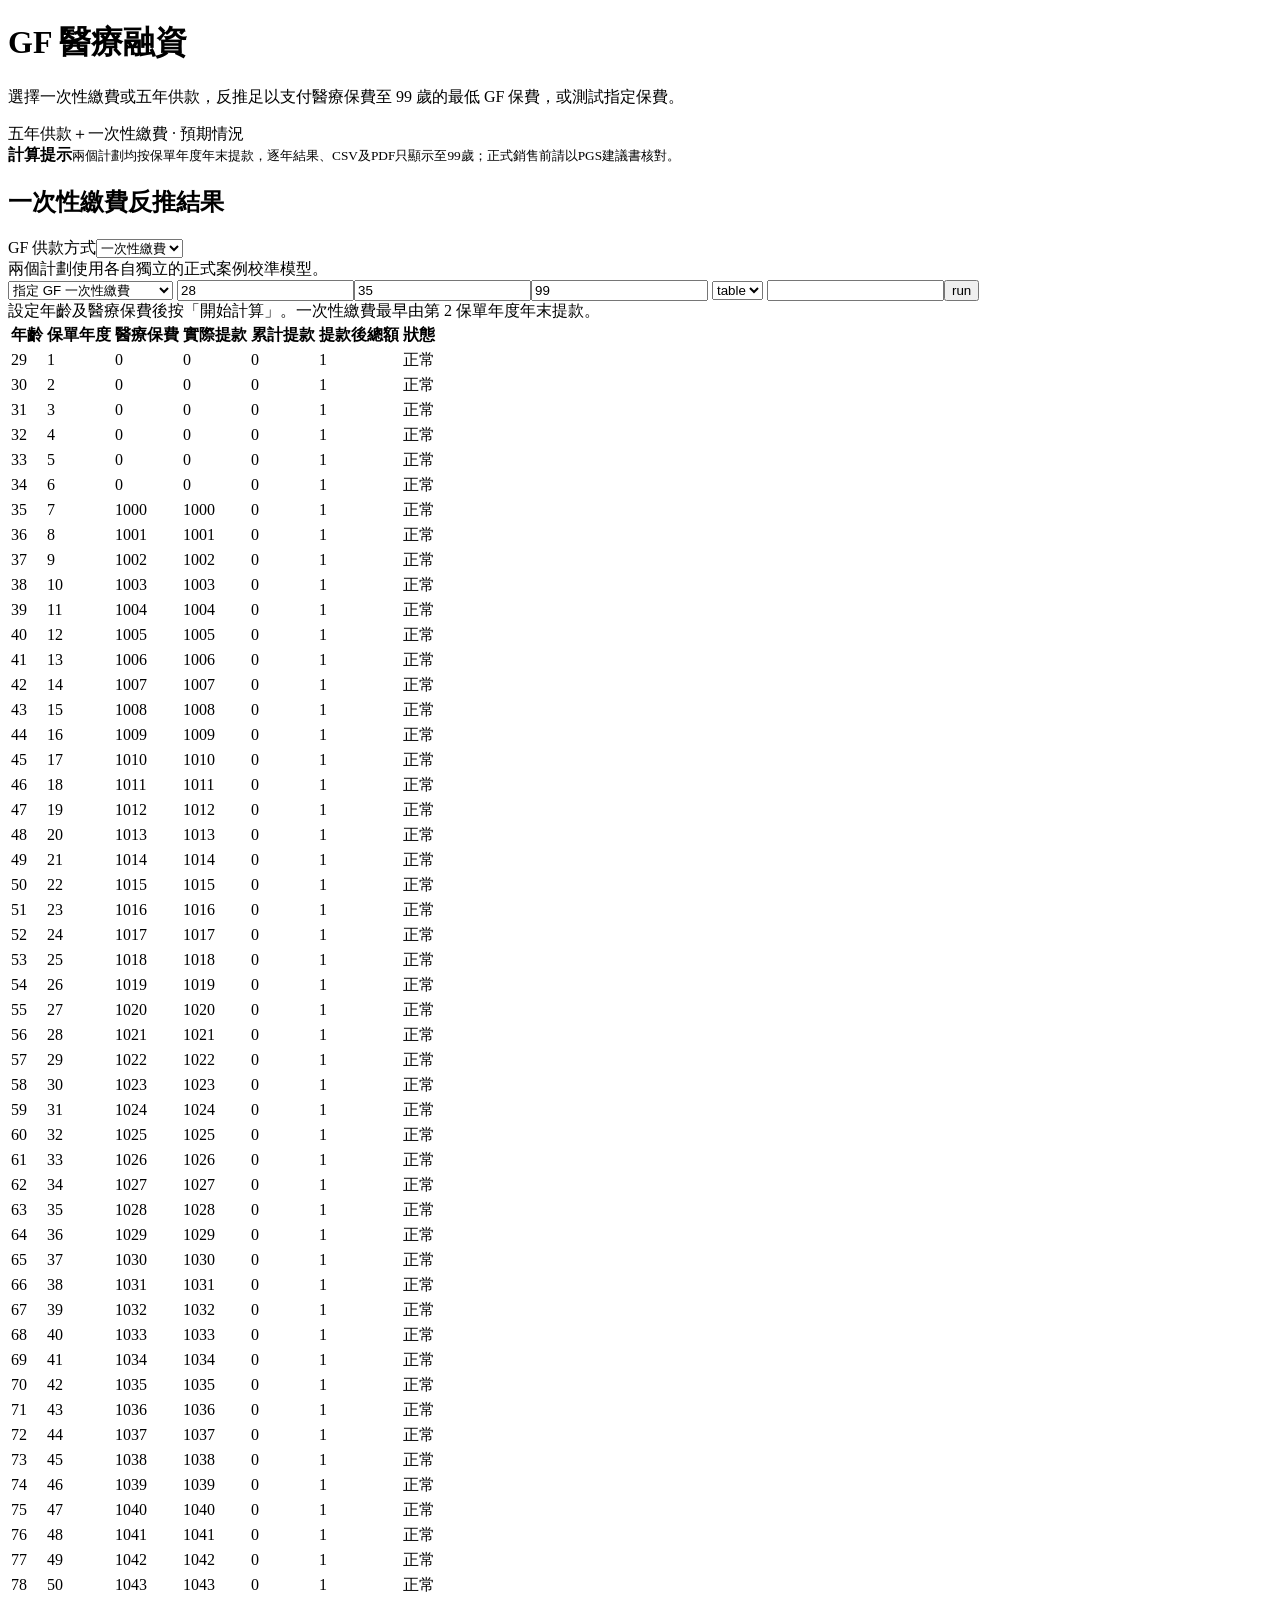
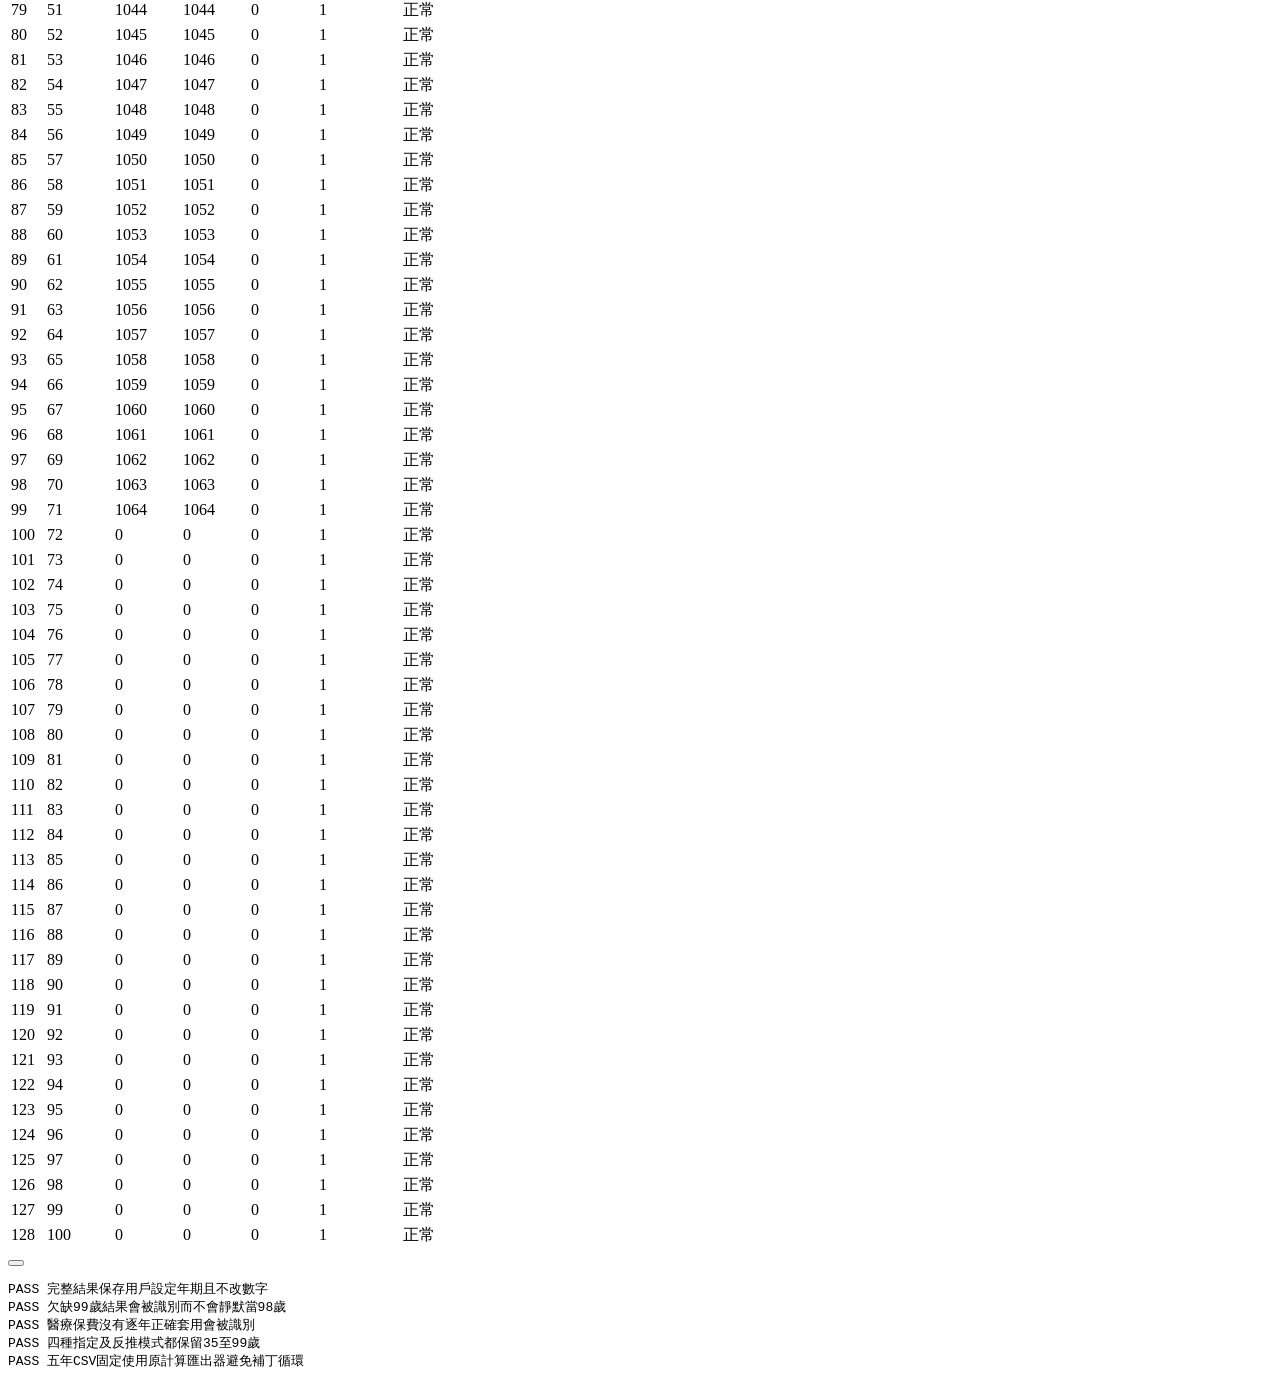
<file: tests/gf_payment_plan_range_harness.html>
<!doctype html>
<html lang="zh-TW">
<body>
  <div class="top"><h1></h1><p></p></div><div class="badge"></div><div class="experiment-banner"></div>
  <main class="panel"><div class="finance-form"><h2></h2>
    <select id="financeMode"><option value="minimum">minimum</option><option value="fixed">fixed</option></select>
    <div id="fixedPremiumWrap"><label for="fixedAnnualPremium"></label><input id="fixedAnnualPremium" value="20000"></div>
    <input id="issueAge" value="28"><input id="medicalStartAge" value="35"><input id="medicalEndAge" value="99">
    <select id="medicalPremiumSource"><option value="table" selected>table</option></select>
    <input id="medicalPremiumTable"><button id="financeRun" type="button">run</button>
  </div></main>
  <div id="financeError" hidden></div><div id="financeSummary"></div><div id="financeNotice"></div>
  <table id="financeTable"></table><button id="financeDownload" disabled></button><div class="advanced"></div>
  <script>
    let currentFinanceResult = null, currentMinimumProof = null, currentMedicalContext = null;
    function clearElement(node) { node.replaceChildren(); }
    function appendMetric() {}
    function appendCell(row, value, tag = 'td') { const cell = document.createElement(tag); cell.textContent = value; row.append(cell); }
    function fmt(value) { return String(value); }
    function financeComponentMode() { return 'total'; }
    function invalidateFinanceResult() { currentFinanceResult = null; }
    function renderFinanceResult(result) { currentFinanceResult = result; }
    function financeCsvText() { return 'five-original'; }
    function selectedMedicalTableContext() { return { source: 'table', planId: 'fixture', formId: 'fixture', deductibleId: 'fixture' }; }
    function medicalRowsFromTable(_plan, _form, _deductible, startAge, endAge) {
      return Array.from({ length: endAge - startAge + 1 }, (_, index) => ({ age: startAge + index, medicalPremium: 1000 + index }));
    }
    function parseMedicalPremiumSchedule() { return []; }
    function fullResult(issueAge = 28) {
      const schedule = Object.fromEntries(Array.from({ length: 100 }, (_, index) => [index + 1, 0]));
      medicalRowsFromTable('', '', '', 35, 99).forEach((row) => { schedule[row.age - issueAge] = row.medicalPremium; });
      return {
        input: { issueAge, annual: 20000, total: 100000, basic: 200000 }, schedule,
        rows: Array.from({ length: 100 }, (_, index) => ({
          age: issueAge + index + 1, policy_year: index + 1, requested_withdrawal: schedule[index + 1],
          withdrawal_total: schedule[index + 1], cumulative_withdrawal: 0, post_surrender_total: 1, status: '正常',
        })),
      };
    }
    const GFFinanceCore = {
      validateMedicalInputs() {},
      financeCsvText,
      findMinimumAnnualPremium() { return { result: fullResult(), annualPremium: 1, lowerPremium: 0 }; },
      simulateMedicalFinancing() { return fullResult(); },
    };
    const GFSingleExperiment = {
      validateMedicalInputs() {},
      findMinimumSinglePremium() { return { result: fullResult(), singlePremium: 1, lowerPremium: 0 }; },
      simulateSinglePremium() { return fullResult(); },
    };
    window.GFFinanceCore = GFFinanceCore;
    window.GFSingleExperiment = GFSingleExperiment;
  </script>
  <script src="../assets/gf/gf_model_payment_plan.js"></script>
  <script>
    const results = [];
    function test(name, fn) { try { fn(); results.push(`PASS ${name}`); } catch (error) { results.push(`FAIL ${name}: ${error.message}`); } }
    function assert(value, message) { if (!value) throw new Error(message); }
    const medical = medicalRowsFromTable('', '', '', 35, 99);

    test('完整結果保存用戶設定年期且不改數字', () => {
      const result = fullResult();
      const numericSnapshot = JSON.stringify({ rows: result.rows, schedule: result.schedule, annual: result.input.annual, total: result.input.total, basic: result.input.basic });
      GFPaymentPlan.prepareResult(result, 'five_year', medical);
      assert(result.input.medicalStartAge === 35 && result.input.medicalEndAge === 99, '年期metadata錯誤');
      assert(JSON.stringify({ rows: result.rows, schedule: result.schedule, annual: result.input.annual, total: result.input.total, basic: result.input.basic }) === numericSnapshot, '計算數字被改寫');
    });

    test('欠缺99歲結果會被識別而不會靜默當98歲', () => {
      const result = fullResult(); result.rows = result.rows.filter((row) => row.age !== 99);
      let failed = false; try { GFPaymentPlan.prepareResult(result, 'five_year', medical); } catch (error) { failed = error.message.includes('完整涵蓋'); }
      assert(failed, '欠缺99歲沒有被識別');
    });

    test('醫療保費沒有逐年正確套用會被識別', () => {
      const result = fullResult(); result.schedule[71] += 1;
      let failed = false; try { GFPaymentPlan.prepareResult(result, 'five_year', medical); } catch (error) { failed = error.message.includes('99 歲'); }
      assert(failed, '錯誤提款排程沒有被識別');
    });

    test('四種指定及反推模式都保留35至99歲', () => {
      const selector = document.getElementById('gfPaymentPlan');
      for (const plan of ['five_year', 'single']) {
        selector.value = plan; selector.dispatchEvent(new Event('change'));
        document.getElementById('medicalStartAge').value = '35';
        document.getElementById('medicalEndAge').value = '99';
        for (const mode of ['minimum', 'fixed']) {
          document.getElementById('financeMode').value = mode;
          GFPaymentPlan.runCombinedFinance();
          assert(currentFinanceResult?.input?.medicalStartAge === 35 && currentFinanceResult?.input?.medicalEndAge === 99, `${plan}/${mode}年期錯誤：${document.getElementById('financeError').textContent}`);
          assert(currentFinanceResult.rows.find((row) => row.age === 99), `${plan}/${mode}欠缺99歲`);
        }
      }
    });

    test('五年CSV固定使用原計算匯出器避免補丁循環', () => {
      GFFinanceCore.financeCsvText = () => { throw new Error('不應使用後來覆寫的匯出器'); };
      const result = GFPaymentPlan.prepareResult(fullResult(), 'five_year', medical);
      assert(window.financeCsvText(result, {}) === 'five-original', '五年CSV沒有使用原匯出器');
    });

    const report = document.createElement('pre'); report.id = 'report'; report.textContent = results.join('\n'); document.body.append(report);
  </script>
</body>
</html>
</file>
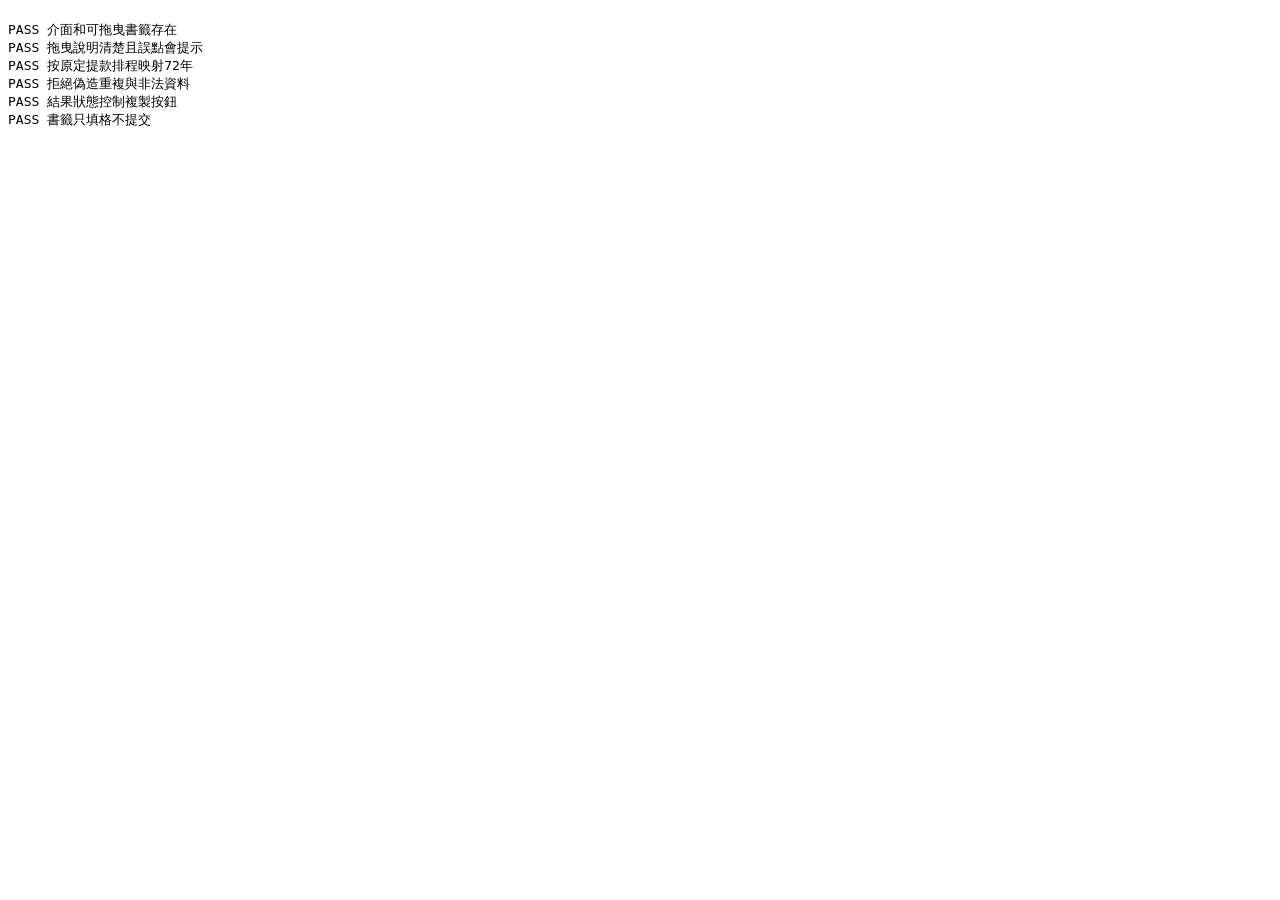
<file: tests/gf_pgs_helper_harness.html>
<!doctype html>
<html lang="zh-TW">
<head><meta charset="utf-8"><title>GF PGS helper test</title></head>
<body>
  <div class="tableWrap"><table id="financeTable"></table></div>
  <script>
    let currentFinanceResult = null;
    function invalidateFinanceResult(){ currentFinanceResult = null; }
    function renderFinanceResult(result){ currentFinanceResult = result; }
  </script>
  <script src="../assets/gf/gf_model_pgs_helper.js"></script>
  <script>
    const results=[];
    function test(name,fn){try{fn();results.push('PASS '+name)}catch(error){results.push('FAIL '+name+': '+error.message)}}
    function assert(condition,message){if(!condition)throw new Error(message)}
    test('介面和可拖曳書籤存在',()=>{
      assert(document.getElementById('pgsCopy'),'欠缺複製按鈕');
      const bookmarklet=document.getElementById('pgsBookmarklet');
      assert(bookmarklet,'欠缺可拖曳的書籤連結');
      assert(bookmarklet.draggable,'書籤連結不可拖曳');
      assert(bookmarklet.getAttribute('href')===GFPgsHelper.BOOKMARKLET_CODE,'書籤連結沒有一鍵填入程式');
      assert(document.getElementById('pgsCopy').disabled,'未計算時按鈕應停用');
      assert(document.getElementById('pgsTools').hidden,'未計算時已顯示PGS工具');
      assert(document.getElementById('pgsToolsTitle').textContent.includes('只限網頁版'),'標題沒有網頁版限制');
      assert(document.querySelector('.pgs-platform-warning').textContent.includes('PGS App不能夠使用一鍵貼上'),'欠缺PGS App限制警告');
    });
    test('拖曳說明清楚且誤點會提示',()=>{
      const setup=document.querySelector('.pgs-bookmark-setup');
      assert(setup.textContent.includes('請勿直接點擊')&&setup.textContent.includes('按住')&&setup.textContent.includes('拖到')&&setup.textContent.includes('書籤列')&&setup.textContent.includes('放開'),'拖曳步驟不清楚');
      let alertMessage='';
      const originalAlert=window.alert;
      window.alert=message=>{alertMessage=message};
      document.getElementById('pgsBookmarklet').click();
      window.alert=originalAlert;
      assert(alertMessage.includes('只限 PGS 網頁版')&&alertMessage.includes('PGS App不能夠使用一鍵貼上')&&alertMessage.includes('拖到最上方的書籤列'),'誤點時沒有清楚提示');
    });
    test('按原定提款排程映射72年',()=>{
      const payload=JSON.parse(GFPgsHelper.buildPayload({schedule:{1:101,6:606,72:7272}}));
      assert(payload.withdrawals.length===72,'年度不完整');
      assert(payload.withdrawals[0][1]===101&&payload.withdrawals[5][1]===606&&payload.withdrawals[71][1]===7272,'年度映射錯誤');
      assert(payload.withdrawals[1][1]===0,'欠缺年度未補0');
    });
    test('拒絕偽造重複與非法資料',()=>{
      const payload=JSON.parse(GFPgsHelper.buildPayload({schedule:{6:600}}));
      const cases=[
        value=>{value.format='OTHER'},
        value=>{value.withdrawals[1][0]=1},
        value=>{value.withdrawals[0][0]=73},
        value=>{value.withdrawals[5][1]=-1},
        value=>{value.withdrawals[5][1]=100000000000},
        value=>{value.withdrawals[5][1]=1.5},
      ];
      cases.forEach(mutate=>{const value=structuredClone(payload);mutate(value);let rejected=false;try{GFPgsHelper.validatePayload(value)}catch(_){rejected=true}assert(rejected,'非法資料未被拒絕')});
    });
    test('結果狀態控制複製按鈕',()=>{
      renderFinanceResult({schedule:{6:600}});
      assert(!document.getElementById('pgsCopy').disabled,'有結果仍被停用');
      assert(!document.getElementById('pgsTools').hidden,'計算完成後PGS工具仍被隱藏');
      invalidateFinanceResult();
      assert(document.getElementById('pgsCopy').disabled,'輸入改變後未停用');
      assert(document.getElementById('pgsTools').hidden,'輸入改變後PGS工具仍然顯示');
    });
    test('書籤只填格不提交',()=>{
      const code=GFPgsHelper.BOOKMARKLET_CODE;
      assert(code.includes('withDraw-')&&code.includes('HTMLInputElement.prototype'),'未按PGS年度欄位填入');
      assert(code.includes('new Event("input"')&&code.includes('new Event("change"'),'欠缺React事件');
      assert(code.includes('el.disabled')&&code.includes('navigator.clipboard.readText')&&code.includes('prompt('),'欠缺鎖定或剪貼簿後備處理');
      assert(!/\.click\s*\(|\.submit\s*\(|requestSubmit\s*\(/.test(code),'書籤含提交動作');
      new Function(code.slice('javascript:'.length));
    });
    const report=document.createElement('pre');report.id='report';report.textContent=results.join('\n');document.body.appendChild(report);
  </script>
</body>
</html>
</file>
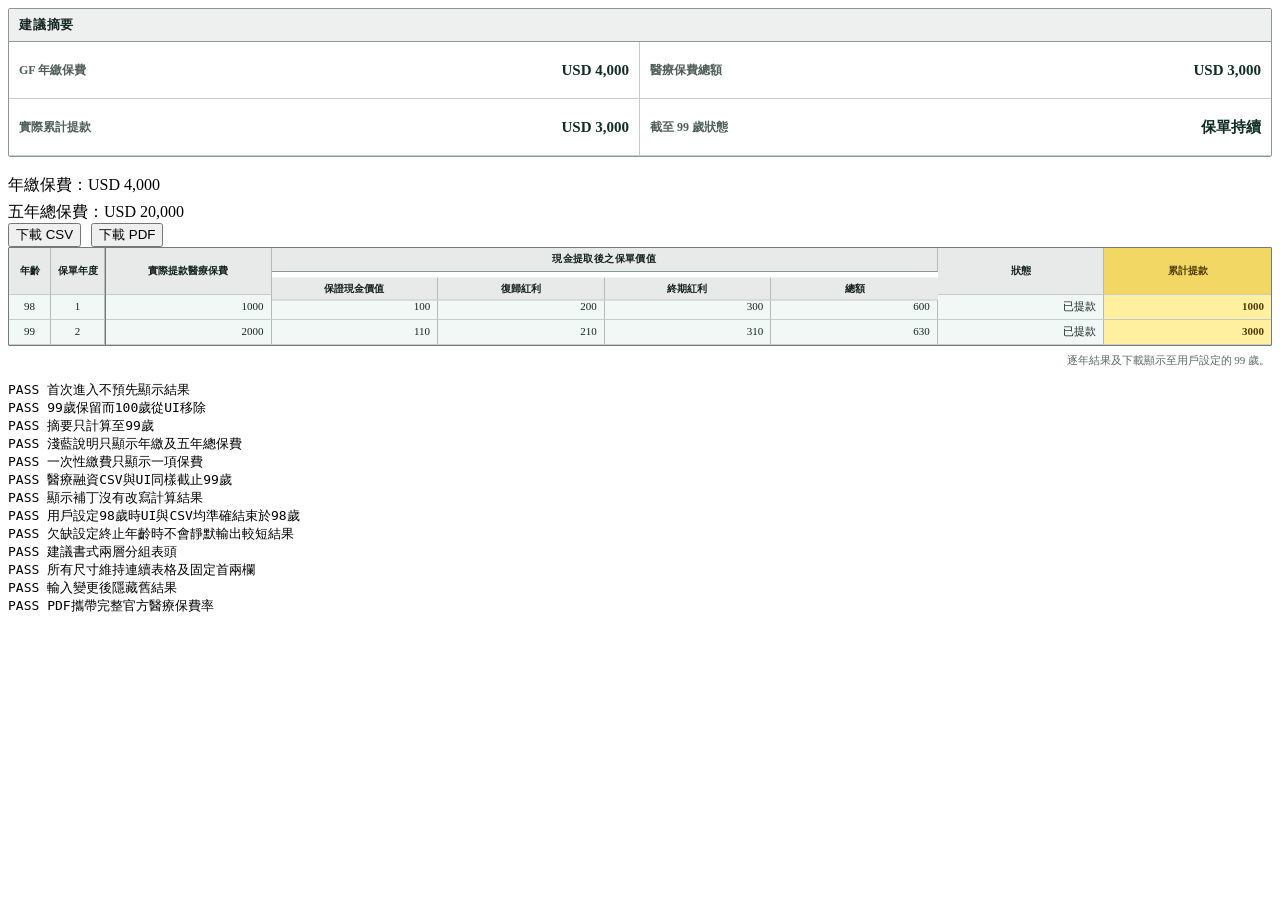
<file: tests/gf_presentation_patch_harness.html>
<!doctype html>
<html lang="zh-TW">
<head>
  <meta charset="utf-8">
  <title>GF presentation patch test</title>
  <link rel="stylesheet" href="../assets/gf/gf_model_presentation.css">
</head>
<body>
  <div id="financeSummary" class="summary"></div>
  <div id="financeNotice" class="notice">舊有研究說明</div>
  <button id="financeDownload" type="button" disabled>下載 CSV</button>
  <div class="tableWrap"><table id="financeTable" class="dataTable finance-table"></table></div>
  <script>
    let currentFinanceResult = null;
    function clearElement(node) { while (node.firstChild) node.removeChild(node.firstChild); }
    function metric(container, label, value) {
      const card = document.createElement('div'); card.className = 'metric';
      const span = document.createElement('span'); span.textContent = label;
      const bold = document.createElement('b'); bold.textContent = value;
      card.append(span, bold); container.append(card);
    }
    function renderFinanceResult(result) {
      currentFinanceResult = result;
      const summary = document.getElementById('financeSummary'); clearElement(summary);
      metric(summary, 'GF 年繳保費', 'USD 4,000');
      metric(summary, '醫療保費總額', 'USD ' + result.requestedTotal);
      metric(summary, '實際累計提款', 'USD ' + result.actualTotal);
      metric(summary, '最終狀態', result.surrendered ? '退保' : '保單持續');
      const table = document.getElementById('financeTable'); clearElement(table);
      table.innerHTML = '<thead><tr><th>年齡</th><th>保單年度</th><th>醫療保費</th><th>實際提款</th><th>累計提款</th><th>保證現金價值</th><th>復歸紅利</th><th>終期紅利</th><th>提款後總額</th><th>狀態</th></tr></thead>';
      const tbody = document.createElement('tbody');
      result.rows.forEach((item) => {
        const row = document.createElement('tr');
        if (item.requested_withdrawal) row.className = 'active-row';
        [
          item.age, item.policy_year, item.requested_withdrawal, item.withdrawal_total,
          item.cumulative_withdrawal, item.post_guaranteed_cash, item.post_reversionary_bonus,
          item.post_terminal_bonus, item.post_surrender_total, item.status,
        ].forEach((value) => {
          const cell = document.createElement('td'); cell.textContent = value; row.append(cell);
        });
        tbody.append(row);
      });
      table.append(tbody);
    }
    function financeCsvText(result) {
      const rows = result.rows.map((row) => [row.age, row.policy_year, row.requested_withdrawal, row.cumulative_withdrawal]);
      return [['age', 'policy_year', 'medical_premium', 'cumulative_withdrawal'], ...rows]
        .map((row) => row.map((value) => `"${value}"`).join(',')).join('\r\n');
    }
    function invalidateFinanceResult() {
      currentFinanceResult = null;
      clearElement(document.getElementById('financeSummary'));
      clearElement(document.getElementById('financeTable'));
    }
    function buildStateTransitionRows() { return { rows: [] }; }
    function simulateMedicalFinancing() { return { rows: [], modelVersion: 'fixture-v1' }; }
    function canFundMedicalSchedule() { return { funded: true, result: simulateMedicalFinancing() }; }
    function findMinimumAnnualPremium() { return { annual: 1, funded: true }; }
    function medicalRowsFromTable(planId, formId, deductibleId, startAge, endAge) {
      if (planId !== 'aia_avsw' || formId !== 'rider' || deductibleId !== '18000') {
        throw new Error('fixture selection mismatch');
      }
      return Array.from({ length: endAge - startAge + 1 }, (_, index) => ({
        age: startAge + index,
        medicalPremium: 500 + startAge + index,
      }));
    }
    window.GFFinanceCore = {
      buildStateTransitionRows,
      simulateMedicalFinancing,
      canFundMedicalSchedule,
      findMinimumAnnualPremium,
      financeCsvText,
    };
  </script>
  <script src="../assets/gf/gf_model_minimum_basic_patch.js"></script>
  <script src="../assets/gf/gf_model_presentation.js"></script>
  <script>
    const initiallyHidden = document.getElementById('financeSummary').hidden
      && document.querySelector('.tableWrap').hidden;
    const initialActionsHidden = document.getElementById('financeDownload').hidden
      && document.getElementById('financePdfDownload').hidden
      && document.getElementById('financeDownloadActions').hidden;
    const result = {
      input: { issueAge: 97, medicalStartAge: 98, medicalEndAge: 99, annual: 4000, total: 20000 },
      schedule: { 1: 1000, 2: 2000, 3: 3000 },
      requestedTotal: 6000,
      actualTotal: 6000,
      surrendered: false,
      surrenderYear: null,
      rows: [
        { age: 98, policy_year: 1, requested_withdrawal: 1000, withdrawal_total: 1000, cumulative_withdrawal: 1000, post_guaranteed_cash: 100, post_reversionary_bonus: 200, post_terminal_bonus: 300, post_surrender_total: 600, status: '已提款' },
        { age: 99, policy_year: 2, requested_withdrawal: 2000, withdrawal_total: 2000, cumulative_withdrawal: 3000, post_guaranteed_cash: 110, post_reversionary_bonus: 210, post_terminal_bonus: 310, post_surrender_total: 630, status: '已提款' },
        { age: 100, policy_year: 3, requested_withdrawal: 3000, withdrawal_total: 3000, cumulative_withdrawal: 6000, post_guaranteed_cash: 120, post_reversionary_bonus: 220, post_terminal_bonus: 320, post_surrender_total: 660, status: '已提款' },
      ],
    };
    const originalSnapshot = JSON.stringify(result);
    renderFinanceResult(result);

    const results = [];
    function test(name, fn) {
      try { fn(); results.push(`PASS ${name}`); }
      catch (error) { results.push(`FAIL ${name}: ${error.message}`); }
    }
    function assert(condition, message) { if (!condition) throw new Error(message); }

    test('首次進入不預先顯示結果', () => {
      assert(initiallyHidden, '補丁載入後仍預先顯示摘要或列表');
      assert(initialActionsHidden, '尚未計算已顯示 CSV 或 PDF 下載按鈕');
      assert(!document.getElementById('financeSummary').hidden && !document.querySelector('.tableWrap').hidden, '計算後沒有顯示結果');
      assert(document.getElementById('financePdfDownload')?.textContent === '下載 PDF', '欠缺下載 PDF 按鈕');
      assert(!document.getElementById('financePdfDownload').disabled, '計算完成後 PDF 按鈕沒有啟用');
      assert(!document.getElementById('financeDownload').hidden && !document.getElementById('financePdfDownload').hidden, '計算完成後沒有顯示下載按鈕');
      assert(!document.getElementById('financeDownloadActions').hidden, '計算完成後下載按鈕群組仍被隱藏');
    });

    test('99歲保留而100歲從UI移除', () => {
      const ages = Array.from(document.querySelectorAll('#financeTable tbody tr')).map((row) => Number(row.cells[0].textContent));
      assert(JSON.stringify(ages) === JSON.stringify([98, 99]), `UI年齡錯誤：${ages}`);
      assert(document.getElementById('financeAgeLimitNote')?.textContent.includes('用戶設定的 99 歲'), '欠缺99歲顯示提示');
    });

    test('摘要只計算至99歲', () => {
      const cards = Object.fromEntries(Array.from(document.querySelectorAll('#financeSummary .metric')).map((card) => [card.querySelector('span').textContent, card.querySelector('b').textContent]));
      assert(cards['醫療保費總額'] === 'USD 3,000', `醫療總額錯誤：${cards['醫療保費總額']}`);
      assert(cards['實際累計提款'] === 'USD 3,000', `實際提款錯誤：${cards['實際累計提款']}`);
      assert(cards['截至 99 歲狀態'] === '保單持續', '狀態卡沒有清楚標示99歲範圍');
      assert(document.querySelector('#financeSummary > .gf-summary-title')?.textContent === '建議摘要', '摘要欠缺共同表題');
      const summaryStyle = getComputedStyle(document.getElementById('financeSummary'));
      const metricStyle = getComputedStyle(document.querySelector('#financeSummary .metric'));
      assert(summaryStyle.borderTopStyle === 'solid' && metricStyle.boxShadow === 'none', '摘要仍是獨立浮動卡片');
      const firstValue = document.querySelector('#financeSummary .metric b');
      assert(firstValue.textContent === 'USD 4,000' && firstValue.getBoundingClientRect().right <= document.documentElement.clientWidth, `摘要數值超出手機畫面：${firstValue.getBoundingClientRect().right}/${document.documentElement.clientWidth}`);
    });

    test('淺藍說明只顯示年繳及五年總保費', () => {
      const lines = Array.from(document.querySelectorAll('#financeNotice > div')).map((line) => line.textContent);
      assert(lines.join('|') === '年繳保費：USD 4,000|五年總保費：USD 20,000', `保費說明錯誤：${lines}`);
      assert(!document.getElementById('financeNotice').textContent.includes('baseline'), '仍顯示舊有研究說明');
    });

    test('一次性繳費只顯示一項保費', () => {
      const singleResult = {
        ...result,
        input: { annual: 35557.83, total: 35557.83, singlePremium: 35557.83, paymentMode: 'single' },
      };
      renderFinanceResult(singleResult);
      const lines = Array.from(document.querySelectorAll('#financeNotice > div')).map((line) => line.textContent);
      assert(lines.join('|') === '一次性繳費：USD 35,558', `一次性保費說明錯誤：${lines}`);
      renderFinanceResult(result);
    });

    test('醫療融資CSV與UI同樣截止99歲', () => {
      const csv = financeCsvText(result);
      assert(csv.includes('"99","2","2000","3000"'), 'CSV欠缺99歲');
      assert(!csv.includes('"100","3"'), 'CSV仍包含100歲');
      assert(csv.includes('"maximum_display_age","99"'), 'CSV欠缺99歲範圍追溯');
      assert(csv.includes('"requested_medical_end_age","99"'), 'CSV欠缺用戶設定終止年齡');
      assert(GFFinanceCore.financeCsvText(result) === csv, 'GFFinanceCore仍使用未截斷匯出');
    });

    test('顯示補丁沒有改寫計算結果', () => {
      assert(JSON.stringify(result) === originalSnapshot, '原始result被改寫');
      assert(currentFinanceResult === result, 'currentFinanceResult不再指向原計算結果');
      assert(result.rows.length === 3 && result.actualTotal === 6000, '引擎數值被截斷');
    });

    test('用戶設定98歲時UI與CSV均準確結束於98歲', () => {
      const shorter = {
        ...result,
        input: { ...result.input, medicalStartAge: 98, medicalEndAge: 98 },
      };
      renderFinanceResult(shorter);
      const ages = Array.from(document.querySelectorAll('#financeTable tbody tr')).map((row) => Number(row.cells[0].textContent));
      assert(JSON.stringify(ages) === JSON.stringify([98]), `UI沒有按設定在98歲結束：${ages}`);
      const csv = financeCsvText(shorter);
      assert(csv.includes('"98","1"') && !csv.includes('"99","2"'), 'CSV沒有按設定在98歲結束');
      assert(csv.includes('"maximum_display_age","98"'), 'CSV範圍metadata不是98歲');
      renderFinanceResult(result);
    });

    test('欠缺設定終止年齡時不會靜默輸出較短結果', () => {
      const incomplete = { ...result, rows: result.rows.filter((row) => row.age !== 99) };
      let failed = false;
      try { GFPresentationPatch.visibleResult(incomplete); } catch (error) { failed = error.message.includes('99 歲'); }
      assert(failed, '欠缺99歲資料仍被當成完整結果');
    });

    test('建議書式兩層分組表頭', () => {
      const rows = document.querySelectorAll('#financeTable thead tr');
      const group = document.querySelector('#financeTable thead .gf-value-group');
      assert(rows.length === 2, `表頭不是兩層：${rows.length}`);
      assert(group?.textContent === '現金提取後之保單價值' && group.colSpan === 4, '組件模式分組表頭或colspan錯誤');
      assert(Array.from(rows[1].cells).map((cell) => cell.textContent).join('|') === '保證現金價值|復歸紅利|終期紅利|總額', '第二層價值欄錯誤');
      const topLabels = Array.from(rows[0].cells).map((cell) => cell.textContent);
      assert(topLabels.join('|') === '年齡|保單年度|實際提款醫療保費|現金提取後之保單價值|狀態|累計提款', `第一層欄位次序錯誤：${topLabels}`);
      const firstBodyRow = document.querySelector('#financeTable tbody tr');
      assert(firstBodyRow.cells.length === 9 && firstBodyRow.cells[2].textContent === '1000', '醫療保費與實際提款沒有合併成一欄');
      const lastBodyCell = firstBodyRow.cells[firstBodyRow.cells.length - 1];
      assert(lastBodyCell.textContent === '1000' && lastBodyCell.classList.contains('gf-cumulative'), '累計提款不是最右黃色欄');

      const totalTable = document.createElement('table');
      totalTable.innerHTML = '<thead><tr><th>年齡</th><th>保單年度</th><th>醫療保費</th><th>實際提款</th><th>累計提款</th><th>提款後總額</th><th>狀態</th></tr></thead>';
      GFPresentationPatch.buildGroupedHeader(totalTable);
      assert(totalTable.querySelector('.gf-value-group')?.colSpan === 1, '總額模式分組表頭colspan錯誤');
      assert(totalTable.querySelector('thead tr:nth-child(2) th')?.textContent === '總額', '總額模式第二層欄名錯誤');
    });

    test('所有尺寸維持連續表格及固定首兩欄', () => {
      const firstRow = document.querySelector('#financeTable tbody tr');
      assert(document.querySelector('.tableWrap').classList.contains('gf-finance-table-wrap'), '結果表未套用專用樣式類別');
      assert(getComputedStyle(document.getElementById('financeTable')).display === 'table', '表格被轉成block/card');
      assert(getComputedStyle(firstRow).display === 'table-row', '年度列被轉成卡片');
      assert(firstRow.cells[0].classList.contains('gf-sticky-age') && firstRow.cells[1].classList.contains('gf-sticky-year'), '首兩欄沒有sticky類別');
      assert(getComputedStyle(firstRow.cells[0]).position === 'sticky' && getComputedStyle(firstRow.cells[1]).position === 'sticky', '首兩欄CSS不是sticky');
      assert(!firstRow.cells[0].dataset.label, '仍殘留手機卡片data-label');
      assert(firstRow.cells[0].getBoundingClientRect().width <= 43 && firstRow.cells[1].getBoundingClientRect().width <= 55, '年齡或保單年度欄仍然太寬');
    });

    test('輸入變更後隱藏舊結果', () => {
      invalidateFinanceResult();
      assert(document.getElementById('financeSummary').hidden && document.querySelector('.tableWrap').hidden, '輸入變更後舊結果仍顯示');
      assert(document.getElementById('financePdfDownload').disabled, '輸入變更後 PDF 按鈕仍可下載舊結果');
      assert(document.getElementById('financeDownload').hidden && document.getElementById('financePdfDownload').hidden, '輸入變更後下載按鈕仍然顯示');
      assert(document.getElementById('financeDownloadActions').hidden, '輸入變更後下載按鈕群組仍然顯示');
      assert(document.getElementById('financeNotice').textContent.includes('輸入醫療保費表後按「開始計算」'), '輸入變更後仍顯示上一輪保費摘要');
    });

    test('PDF攜帶完整官方醫療保費率', () => {
      const context = GFPresentationPatch.buildMedicalContextForPdf({
        source: 'table',
        planId: 'aia_avsw',
        formId: 'rider',
        deductibleId: '18000',
        planName: 'AIA 自願醫保睿選計劃',
        formName: '附加契約',
        deductibleLabel: 'HKD 18,000／USD 2,250',
      });
      assert(context.premiumByAge.length === 100, `官方保費率行數錯誤：${context.premiumByAge.length}`);
      assert(context.premiumByAge[29].age === 29 && context.premiumByAge[29].premium === 529, '官方保費率年齡映射錯誤');
      assert(GFPresentationPatch.buildMedicalContextForPdf({ source: 'manual' }).source === 'manual', '手動輸入被誤當官方表');
    });

    renderFinanceResult(result);
    const report = document.createElement('pre');
    report.id = 'report'; report.textContent = results.join('\n'); document.body.append(report);
  </script>
</body>
</html>
</file>
<file: assets/gf/gf_model_presentation.css>
/* GF medical-financing results only. The research/advanced tables are intentionally untouched. */
#financeSummary {
  display: grid;
  grid-template-columns: repeat(2, minmax(0, 1fr));
  gap: 0;
  overflow: hidden;
  margin: 4px 0 16px;
  border: 1px solid #8e9693;
  border-radius: 2px;
  background: #fff;
}

#financeSummary[hidden],
.gf-finance-table-wrap[hidden],
.gf-age-limit-note[hidden] { display: none !important; }
#financeDownload[hidden],
#financePdfDownload[hidden],
#financeDownloadActions[hidden] { display: none !important; }

.gf-download-actions {
  display: flex;
  gap: 10px;
  align-items: stretch;
}

.gf-download-actions button {
  white-space: nowrap;
}

@media (max-width: 620px) {
  .gf-download-actions {
    display: grid;
    grid-template-columns: 1fr 1fr;
  }
}

#financeSummary .gf-summary-title {
  grid-column: 1 / -1;
  padding: 7px 10px;
  border-bottom: 1px solid #8e9693;
  background: #edf0ef;
  color: #162622;
  font-size: 13px;
  font-weight: 900;
  letter-spacing: .06em;
}

#financeSummary .metric {
  display: flex;
  gap: 12px;
  justify-content: space-between;
  align-items: center;
  min-height: 42px;
  padding: 7px 10px;
  border: 0;
  border-right: 1px solid #c7ccca;
  border-bottom: 1px solid #c7ccca;
  border-radius: 0;
  background: #fff;
  box-shadow: none;
}

#financeSummary .metric:nth-child(odd) { border-right: 0; }
#financeSummary .metric span {
  display: block;
  color: #4f5e59;
  font-size: 12px;
  font-weight: 700;
}
#financeSummary .metric b {
  display: block;
  margin: 0 0 0 12px;
  color: #102d26;
  font-size: 15px;
  line-height: 1.25;
  text-align: right;
  white-space: nowrap;
  overflow-wrap: anywhere;
}

.gf-finance-table-wrap {
  max-height: 620px;
  overflow: auto;
  border: 1px solid #737b78;
  border-radius: 1px;
  background: #fff;
  box-shadow: none;
  -webkit-overflow-scrolling: touch;
}

#financeTable {
  min-width: 1000px;
  width: 100%;
  border-collapse: separate;
  border-spacing: 0;
  table-layout: fixed;
  background: #fff;
  color: #17241f;
  font-size: 11px;
  font-variant-numeric: tabular-nums;
  line-height: 1.25;
}

#financeTable th,
#financeTable td {
  padding: 5px 7px;
  border-right: 1px solid #b5bbb8;
  border-bottom: 1px solid #c7ccca;
  background: #fff;
  text-align: right;
  white-space: nowrap;
}

#financeTable th:last-child,
#financeTable td:last-child { border-right: 0; }

#financeTable thead th {
  position: sticky;
  top: 0;
  z-index: 4;
  background: #e7eae9;
  color: #13201c;
  font-size: 10px;
  font-weight: 800;
  text-align: center;
  vertical-align: middle;
}

#financeTable thead tr:nth-child(2) th { top: 29px; }
#financeTable thead .gf-value-group {
  border-bottom-color: #8e9693;
  letter-spacing: .035em;
}

#financeTable .gf-sticky-age,
#financeTable .gf-sticky-year {
  position: sticky;
  z-index: 2;
  background: #fff;
  text-align: center;
}
#financeTable .gf-sticky-age { left: 0; width: 42px; min-width: 42px; max-width: 42px; }
#financeTable .gf-sticky-year { left: 42px; width: 54px; min-width: 54px; max-width: 54px; }
#financeTable col.gf-age-column { width: 42px; }
#financeTable col.gf-year-column { width: 54px; }
#financeTable thead .gf-sticky-age,
#financeTable thead .gf-sticky-year { z-index: 6; background: #e7eae9; }
#financeTable .gf-sticky-year { box-shadow: 1px 0 0 #737b78; }

#financeTable tbody tr.gf-five-year-divider td {
  border-bottom: 2px solid #59625f;
}

#financeTable tbody tr.active-row td { background: #f2f8f5; }
#financeTable tbody tr.force-row td { background: #fff0ed; color: #78281f; }
#financeTable tbody tr.active-row .gf-sticky-age,
#financeTable tbody tr.active-row .gf-sticky-year { background: #f2f8f5; }
#financeTable tbody tr.force-row .gf-sticky-age,
#financeTable tbody tr.force-row .gf-sticky-year { background: #fff0ed; }
#financeTable td.status-active,
#financeTable td.status-surrendered { font-weight: 800; }

#financeTable .gf-cumulative {
  background: #fff2a8;
  color: #4f3b00;
  font-weight: 800;
}
#financeTable thead .gf-cumulative { background: #f3d765; }
#financeTable tbody tr.active-row .gf-cumulative { background: #fff0a0; }
#financeTable tbody tr.force-row .gf-cumulative { background: #f8d897; }

.gf-age-limit-note {
  margin: 7px 2px 0;
  color: #5c6864;
  font-size: 11px;
  text-align: right;
}

#financeNotice.gf-premium-notice {
  display: grid;
  gap: 4px;
  line-height: 1.45;
}

@media (max-width: 700px) {
  #financeSummary { grid-template-columns: 1fr; }
  #financeSummary .metric,
  #financeSummary .metric:nth-child(odd) { border-right: 0; }
  #financeSummary .metric { min-height: 40px; padding: 6px 8px; }
  #financeSummary .metric b { font-size: 14px; }
  .gf-finance-table-wrap { max-height: 68vh; }
  #financeTable { min-width: 1000px; font-size: 10px; }
  #financeTable th,
  #financeTable td { padding: 5px 6px; }
  .gf-age-limit-note { text-align: left; }
}
</file>
